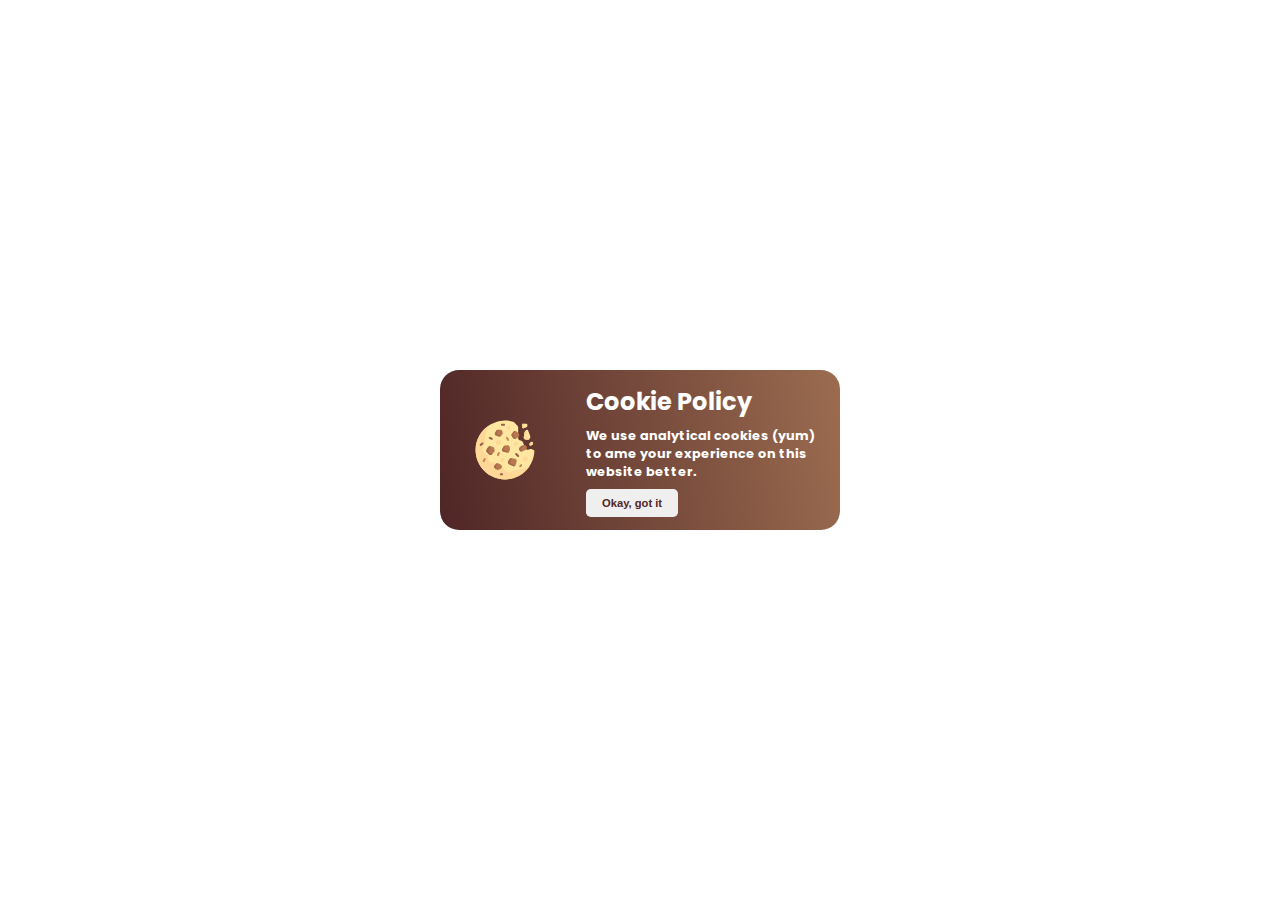
<file: cookie/index.html>
<!DOCTYPE html>
<html lang="en">
  <head>
    <meta charset="UTF-8" />
    <meta http-equiv="X-UA-Compatible" content="IE=edge" />
    <meta name="viewport" content="width=device-width, initial-scale=1.0" />
    <title>Cookie Popup</title>
    <link rel="preconnect" href="https://fonts.googleapis.com" />
    <link rel="preconnect" href="https://fonts.gstatic.com" crossorigin />
    <link
      href="https://fonts.googleapis.com/css2?family=Poppins:wght@300;400&display=swap"
      rel="stylesheet"
    />
    <link rel="stylesheet" href="./style.css" />
  </head>
  <body>
    <div class="cookie-container">
      <svg
        class="cookie"
        width="98"
        height="98"
        viewBox="0 0 98 98"
        fill="none"
        xmlns="http://www.w3.org/2000/svg"
      >
        <g id="cookies-svgrepo-com 1" clip-path="url(#clip0_1_4)">
          <g id="cookie">
            <path
              id="Vector"
              d="M91.8045 47.5377L87.1455 48.4694C85.5951 48.7795 84.0369 47.9731 83.3947 46.5282L78.4042 35.2991C77.9817 34.3484 77.1449 33.6456 76.1358 33.3931L73.5359 32.7433C72.0315 32.3672 70.9763 31.0157 70.9763 29.4649V11.4467C70.9763 10.6047 70.6618 9.79291 70.0947 9.17046L63.8177 2.28251C58.1584 0.490378 52.0579 -0.309126 45.7154 0.108522C21.3389 1.71442 1.5917 21.5441 0.104278 45.9279C-1.6312 74.382 20.9314 98 49.0105 98C75.7926 98 97.5423 76.5099 97.9894 49.8343L93.9787 47.829C93.3065 47.4927 92.5414 47.3903 91.8045 47.5377Z"
              fill="#FFE6A1"
            />
            <g id="Group">
              <path
                id="Vector_2"
                d="M64.2174 82.793C63.92 82.793 63.6269 82.7759 63.3308 82.7706C61.4742 84.8533 58.7788 86.1722 55.7691 86.1722C51.3361 86.1722 47.5777 83.3222 46.2001 79.3586C40.1366 76.9589 34.6673 73.3888 30.0709 68.9198C29.3755 69.1294 28.6534 69.2757 27.8896 69.2757C23.6904 69.2757 20.2862 65.8715 20.2862 61.6722C20.2862 60.2057 20.7211 58.8484 21.4404 57.687C21.3889 57.5949 21.334 57.5055 21.2829 57.4131C16.0087 57.0555 11.8381 52.6752 11.8381 47.3103C11.8381 44.1484 13.2863 41.3261 15.5547 39.4668C15.3397 37.6042 15.2174 35.7135 15.2174 33.793C15.2174 24.1559 18.0108 15.1764 22.8157 7.59825C9.11365 16.2858 0.0105591 31.5751 0.0105591 49C0.0105591 76.062 21.9486 98 49.0106 98C66.4354 98 81.7246 88.8969 90.4123 75.1949C82.8342 79.9998 73.8547 82.793 64.2174 82.793Z"
                fill="#FFD796"
              />
              <path
                id="Vector_3"
                d="M38.0279 40.5517C40.3608 40.5517 42.252 38.6605 42.252 36.3276C42.252 33.9946 40.3608 32.1034 38.0279 32.1034C35.6949 32.1034 33.8037 33.9946 33.8037 36.3276C33.8037 38.6605 35.6949 40.5517 38.0279 40.5517Z"
                fill="#FFD796"
              />
              <path
                id="Vector_4"
                d="M82.8037 68.431C85.1367 68.431 87.0279 66.5398 87.0279 64.2068C87.0279 61.8739 85.1367 59.9827 82.8037 59.9827C80.4708 59.9827 78.5796 61.8739 78.5796 64.2068C78.5796 66.5398 80.4708 68.431 82.8037 68.431Z"
                fill="#FFD796"
              />
              <path
                id="Vector_5"
                d="M44.364 68.431C45.997 68.431 47.3209 67.1072 47.3209 65.4741C47.3209 63.8411 45.997 62.5173 44.364 62.5173C42.731 62.5173 41.4072 63.8411 41.4072 65.4741C41.4072 67.1072 42.731 68.431 44.364 68.431Z"
                fill="#FFD796"
              />
              <path
                id="Vector_6"
                d="M67.1744 41.3964C68.8075 41.3964 70.1313 40.0726 70.1313 38.4395C70.1313 36.8065 68.8075 35.4827 67.1744 35.4827C65.5414 35.4827 64.2176 36.8065 64.2176 38.4395C64.2176 40.0726 65.5414 41.3964 67.1744 41.3964Z"
                fill="#FFD796"
              />
              <path
                id="Vector_7"
                d="M55.3469 15.2068C56.9799 15.2068 58.3037 13.883 58.3037 12.25C58.3037 10.617 56.9799 9.29315 55.3469 9.29315C53.7138 9.29315 52.39 10.617 52.39 12.25C52.39 13.883 53.7138 15.2068 55.3469 15.2068Z"
                fill="#FFD796"
              />
            </g>
            <g id="Group_2">
              <path
                id="Vector_8"
                d="M46.5517 43.5231L44.5984 46.7787C43.4308 48.7246 44.4752 51.2454 46.6765 51.7957L52.4907 53.2492C54.3014 53.7019 56.1362 52.6011 56.5887 50.7904L57.2538 48.1299C57.3884 47.5916 57.3884 47.0289 57.2538 46.4907L56.5506 43.6776C56.1132 41.9275 54.3783 40.8296 52.6095 41.1834L48.7868 41.9478C47.8531 42.1348 47.0417 42.7068 46.5517 43.5231Z"
                fill="#B97850"
              />
              <path
                id="Vector_9"
                d="M56.3045 64.4413L54.2673 67.8365C53.2546 69.5245 53.8931 71.7175 55.6537 72.5977L62.1389 75.8403C64.0725 76.8073 66.4042 75.7347 66.9286 73.6375L67.5967 70.9654L68.3774 67.8419C68.8634 65.8979 67.5607 63.9603 65.5767 63.6769L59.6797 62.8343C58.3341 62.6421 57.0039 63.2755 56.3045 64.4413Z"
                fill="#B97850"
              />
              <path
                id="Vector_10"
                d="M20.7509 44.2834L18.2648 48.4271C17.467 49.7568 17.6766 51.4588 18.7729 52.5554L22.6857 56.4683C24.1099 57.8926 26.4558 57.7626 27.7141 56.1898L31.0685 51.9967C31.7273 51.1732 31.9639 50.0893 31.708 49.066L30.9429 46.0058C30.6262 44.7387 29.6079 43.7679 28.3274 43.5116L24.3113 42.7085C22.911 42.4283 21.4857 43.0587 20.7509 44.2834Z"
                fill="#B97850"
              />
              <path
                id="Vector_11"
                d="M34.5088 16.8474L32.5917 20.0427C31.4794 21.8965 32.3699 24.3036 34.4208 24.9873L38.581 26.3741C39.7953 26.7787 41.134 26.4627 42.0391 25.5577L44.2784 23.3184C45.1177 22.4791 45.4552 21.2608 45.1673 20.1093L44.5816 17.7667C44.2055 16.2621 42.8538 15.2066 41.303 15.2066H37.4063C36.2196 15.2068 35.1196 15.8297 34.5088 16.8474Z"
                fill="#B97850"
              />
              <path
                id="Vector_12"
                d="M75.3214 42.965L73.3655 44.921C72.0459 46.2405 72.0459 48.3802 73.3655 49.7L74.3227 50.6572C75.3513 51.6858 76.9224 51.9408 78.2235 51.2902L83.7584 48.5228C85.175 47.8144 85.9098 46.2173 85.5257 44.6807L85.2749 43.678C84.8376 41.9279 83.1027 40.83 81.3339 41.1838L77.0485 42.0409C76.3941 42.1714 75.7933 42.4932 75.3214 42.965Z"
                fill="#B97850"
              />
              <path
                id="Vector_13"
                d="M62.7562 18.8451L60.512 21.8375C59.6876 22.9366 59.6108 24.4257 60.3177 25.6038L62.3943 29.0646C63.3869 30.7192 65.5611 31.208 67.1664 30.1379L71.3831 27.3267C72.9974 26.2506 73.376 24.0393 72.2121 22.4874L69.9198 19.431C69.5073 18.8811 68.9371 18.4699 68.285 18.2527L66.5282 17.667C65.1482 17.2067 63.6288 17.6813 62.7562 18.8451Z"
                fill="#B97850"
              />
              <path
                id="Vector_14"
                d="M33.8385 72.2339L31.632 74.992C30.2154 76.7627 30.9104 79.3984 33.0158 80.2408L35.9798 81.4263C36.7856 81.7487 37.6842 81.7487 38.4899 81.4263L41.8161 80.0957C43.809 79.2987 44.5636 76.8695 43.373 75.0835L42.8017 74.2266C42.4753 73.7372 42.0272 73.3417 41.5013 73.0785L37.989 71.3224C36.5632 70.6098 34.8338 70.9897 33.8385 72.2339Z"
                fill="#B97850"
              />
            </g>
            <g id="Group_3">
              <path
                id="Vector_15"
                d="M26.8788 56.0669L22.9661 52.1542C21.8697 51.0578 21.6599 49.3556 22.4579 48.0261L24.9441 43.8824C25.1561 43.529 25.4364 43.2421 25.7462 42.9956L24.3115 42.7089C22.9111 42.4288 21.4857 43.0593 20.7509 44.2837L18.2648 48.4275C17.467 49.7572 17.6766 51.4592 18.7729 52.5558L22.6857 56.4685C24.0058 57.7886 26.107 57.7568 27.4105 56.4951C27.2237 56.3712 27.0438 56.2321 26.8788 56.0669Z"
                fill="#A5694B"
              />
              <path
                id="Vector_16"
                d="M41.9655 25.1711L37.8052 23.7845C35.7545 23.1008 34.8637 20.6937 35.9762 18.8399L37.8933 15.6446C37.9907 15.4819 38.1195 15.3481 38.2403 15.2068H37.4062C36.2193 15.2068 35.1192 15.8297 34.5085 16.8476L32.5913 20.0427C31.4789 21.8965 32.3693 24.3036 34.4204 24.9873L38.5806 26.3741C39.7949 26.7787 41.1336 26.4627 42.0388 25.5577L42.3536 25.2428C42.2242 25.2161 42.0929 25.2136 41.9655 25.1711Z"
                fill="#A5694B"
              />
              <path
                id="Vector_17"
                d="M55.6969 52.2776L49.8828 50.8241C47.6812 50.2736 46.6369 47.753 47.8047 45.8072L49.758 42.5515C49.9905 42.1639 50.2995 41.8368 50.6557 41.5744L48.7868 41.9482C47.8533 42.1348 47.0415 42.707 46.5517 43.5235L44.5984 46.7791C43.4308 48.725 44.4752 51.2458 46.6765 51.7961L52.4907 53.2496C53.7155 53.5559 54.9405 53.1401 55.7519 52.2859C55.7335 52.2813 55.7153 52.2822 55.6969 52.2776Z"
                fill="#A5694B"
              />
              <path
                id="Vector_18"
                d="M65.5507 28.7724L63.4741 25.3116C62.7673 24.1335 62.844 22.6447 63.6684 21.5453L65.9126 18.553C66.1584 18.2251 66.4635 17.9683 66.7943 17.7552L66.528 17.6666C65.148 17.2067 63.6286 17.6813 62.7558 18.8449L60.5117 21.8372C59.6873 22.9364 59.6106 24.4254 60.3175 25.6035L62.394 29.0643C63.3834 30.7132 65.5457 31.2023 67.1493 30.1463C66.5068 29.8789 65.9379 29.4176 65.5507 28.7724Z"
                fill="#A5694B"
              />
              <path
                id="Vector_19"
                d="M77.0347 50.4321C75.715 49.1123 75.715 46.9728 77.0347 45.6531L78.9907 43.6971C79.4623 43.2255 80.0632 42.9037 80.7176 42.773L84.3246 42.0516C83.5529 41.3181 82.4509 40.96 81.3337 41.1835L77.0483 42.0407C76.3941 42.1716 75.7933 42.4931 75.3214 42.9648L73.3655 44.9207C72.0459 46.2405 72.0459 48.38 73.3655 49.6998L74.3227 50.657C75.2876 51.6219 76.7231 51.8747 77.9718 51.3696L77.0347 50.4321Z"
                fill="#A5694B"
              />
              <path
                id="Vector_20"
                d="M59.8399 72.3143C58.0794 71.434 57.4406 69.241 58.4536 67.553L60.4907 64.158C60.7579 63.713 61.1355 63.3756 61.552 63.1021L59.6801 62.8347C58.3341 62.6423 57.004 63.2755 56.3046 64.4413L54.2675 67.8365C53.2548 69.5245 53.8933 71.7175 55.6539 72.5977L62.1391 75.8403C63.4317 76.4867 64.8904 76.2077 65.8797 75.3345L59.8399 72.3143Z"
                fill="#A5694B"
              />
              <path
                id="Vector_21"
                d="M39.359 80.8615L36.3951 79.6759C34.2898 78.8339 33.5948 76.1979 35.0113 74.4272L37.2178 71.669C37.3579 71.4939 37.5152 71.3408 37.6814 71.2006C36.3212 70.6798 34.764 71.0768 33.8385 72.2339L31.632 74.992C30.2154 76.7627 30.9104 79.3984 33.0158 80.2408L35.9798 81.4263C36.7856 81.7487 37.6842 81.7487 38.4899 81.4263L39.6722 80.9534C39.5675 80.9229 39.4609 80.9023 39.359 80.8615Z"
                fill="#A5694B"
              />
            </g>
            <path
              id="Vector_22"
              d="M13.5258 69.2741C13.2725 69.2741 13.0141 69.2165 12.7718 69.0959C11.9369 68.6785 11.5985 67.6638 12.0162 66.8289L13.7059 63.4496C14.1235 62.6147 15.1357 62.2798 15.9729 62.694C16.8078 63.1116 17.1462 64.1261 16.7286 64.961L15.0388 68.3402C14.7427 68.9325 14.1463 69.2741 13.5258 69.2741Z"
              fill="#C98850"
            />
            <path
              id="Vector_23"
              d="M43.9415 91.2413H42.2517C41.3186 91.2413 40.562 90.4856 40.562 89.5515C40.562 88.6176 41.3186 87.8618 42.2517 87.8618H43.9415C44.8746 87.8618 45.6312 88.6175 45.6312 89.5515C45.6312 90.4856 44.8746 91.2413 43.9415 91.2413Z"
              fill="#925F4A"
            />
            <path
              id="Vector_24"
              d="M37.1812 59.1378C36.928 59.1378 36.6696 59.0802 36.4273 58.9596C35.5924 58.542 35.254 57.5273 35.6716 56.6926L37.3613 53.3133C37.778 52.4801 38.7904 52.1435 39.6284 52.5577C40.4633 52.9753 40.8017 53.9898 40.384 54.8247L38.6943 58.204C38.3982 58.7964 37.8016 59.1378 37.1812 59.1378Z"
              fill="#C98850"
            />
            <g id="Group_4">
              <path
                id="Vector_25"
                d="M27.0434 32.1034C26.7902 32.1034 26.5318 32.0458 26.2895 31.9252L22.9102 30.2355C22.0753 29.8178 21.7369 28.8034 22.1545 27.9685C22.5712 27.1353 23.5843 26.7969 24.4215 27.2128L27.8008 28.9023C28.6357 29.32 28.9741 30.3344 28.5565 31.1694C28.2604 31.7618 27.6638 32.1034 27.0434 32.1034Z"
                fill="#925F4A"
              />
              <path
                id="Vector_26"
                d="M47.321 8.4481H43.9417C43.0086 8.4481 42.252 7.69243 42.252 6.75837C42.252 5.82431 43.0086 5.06863 43.9417 5.06863H47.321C48.2541 5.06863 49.0107 5.82431 49.0107 6.75837C49.0107 7.69243 48.2541 8.4481 47.321 8.4481Z"
                fill="#925F4A"
              />
            </g>
            <path
              id="Vector_27"
              d="M54.0813 33.793C53.4607 33.793 52.8643 33.4515 52.5682 32.8591L50.8785 29.4798C50.4608 28.6449 50.7992 27.6301 51.6341 27.2128C52.4708 26.7969 53.4846 27.1353 53.9011 27.9685L55.5909 31.3478C56.0085 32.1827 55.6701 33.1975 54.8352 33.6148C54.5925 33.7354 54.3345 33.793 54.0813 33.793Z"
              fill="#C98850"
            />
            <g id="Group_5">
              <path
                id="Vector_28"
                d="M7.711 42.0667C7.4838 41.9547 7.27766 41.7888 7.11324 41.5734C6.54859 40.83 6.69387 39.7702 7.43748 39.2057L10.4468 36.9211C11.1896 36.3563 12.2487 36.5029 12.8145 37.2454C13.3791 37.9888 13.2338 39.0486 12.4902 39.613L9.48112 41.8975C8.95342 42.2979 8.26742 42.3408 7.711 42.0667Z"
                fill="#925F4A"
              />
              <path
                id="Vector_29"
                d="M70.9761 60.8276C70.5437 60.8276 70.1113 60.6626 69.7815 60.3326L66.4023 56.9533C65.7423 56.2933 65.7423 55.2239 66.4023 54.564C67.0622 53.904 68.1316 53.904 68.7916 54.564L72.1709 57.9433C72.8308 58.6032 72.8308 59.6726 72.1709 60.3326C71.8407 60.6626 71.4083 60.8276 70.9761 60.8276Z"
                fill="#925F4A"
              />
            </g>
            <path
              id="Vector_30"
              d="M74.3554 77.7242C73.9231 77.7242 73.4907 77.5592 73.1609 77.2292C72.5009 76.5692 72.5009 75.4998 73.1609 74.8399L74.8506 73.1501C75.5106 72.4902 76.58 72.4902 77.2399 73.1501C77.8999 73.8101 77.8999 74.8795 77.2399 75.5395L75.5502 77.2292C75.22 77.5592 74.7878 77.7242 74.3554 77.7242Z"
              fill="#C98850"
            />
          </g>
          <g id="crumbs">
            <g id="Group_6">
              <path
                id="Vector_31"
                d="M77.7346 6.75855V11.0215C77.7346 12.2171 78.9418 13.0344 80.0518 12.5903L85.1208 10.5627C85.7622 10.3061 86.1829 9.68477 86.1829 8.99398V6.75855C86.1829 5.82545 85.4263 5.06882 84.4932 5.06882H79.4242C78.4912 5.06882 77.7346 5.82545 77.7346 6.75855Z"
                fill="#FFE6A1"
              />
              <path
                id="Vector_32"
                d="M81.347 20.0793L80.2688 27.6272C80.0152 29.4027 81.1929 31.0671 82.9514 31.4187L86.0458 32.0376C87.3887 32.3063 88.7607 31.7378 89.5204 30.5984L90.6842 28.8528C91.2869 27.9484 91.4182 26.8093 91.0366 25.7918L87.5114 16.3916C87.0729 15.2225 85.5732 14.8977 84.6903 15.7807L82.3031 18.1677C81.7859 18.6847 81.4506 19.3556 81.347 20.0793Z"
                fill="#FFE6A1"
              />
            </g>
            <g id="Group_7">
              <path
                id="Vector_33"
                d="M89.818 29.0361L86.7235 28.4173C84.9649 28.0655 83.7874 26.401 84.041 24.6258L85.1192 17.078C85.2154 16.4049 85.5294 15.7901 85.986 15.2897C85.5274 15.2666 85.0566 15.4141 84.6904 15.7801L82.303 18.1673C81.786 18.6843 81.4505 19.3552 81.3473 20.0789L80.2691 27.6266C80.0155 29.4023 81.1932 31.0666 82.9517 31.4182L86.0461 32.037C87.3889 32.3054 88.7611 31.7373 89.5208 30.5978L90.5388 29.0708C90.2992 29.0756 90.0594 29.0846 89.818 29.0361Z"
                fill="#FFD796"
              />
              <path
                id="Vector_34"
                d="M83.4311 9.21085C82.3212 9.65472 81.114 8.83741 81.114 7.64208V5.06882H79.4242C78.4911 5.06882 77.7345 5.82545 77.7345 6.75855V11.0215C77.7345 12.2171 78.9417 13.0344 80.0517 12.5903L85.1207 10.5627C85.7621 10.3061 86.1828 9.68496 86.1828 8.99398V8.11026L83.4311 9.21085Z"
                fill="#FFD796"
              />
              <path
                id="Vector_35"
                d="M90.4047 36.8501L89.4059 38.8476C89.1682 39.3233 89.1682 39.8831 89.4059 40.3588L89.8616 41.2706C90.3162 42.1796 91.4645 42.4847 92.3101 41.921L95.034 40.1052C95.5041 39.7916 95.7864 39.2641 95.7864 38.6993V36.8788C95.7864 35.7256 94.6566 34.9112 93.5625 35.276L91.3814 36.0029C90.9565 36.1444 90.6051 36.4491 90.4047 36.8501Z"
                fill="#FFD796"
              />
            </g>
          </g>
        </g>
        <defs>
          <!-- <clipPath id="clip0_1_4">
            <rect width="98" height="98" fill="white" />
          </clipPath> -->
        </defs>
      </svg>
      <div class="text">
        <h2 class="cookkie-title">Cookie Policy</h2>
        <p class="cookie-subtitle">We use analytical cookies (yum) to  ame your experience on this website better.</p>
        <button>Okay, got it</button>
      </div>
    </div>
    <script
      src="https://cdnjs.cloudflare.com/ajax/libs/gsap/3.8.0/gsap.min.js"
      integrity="sha512-eP6ippJojIKXKO8EPLtsUMS+/sAGHGo1UN/38swqZa1ypfcD4I0V/ac5G3VzaHfDaklFmQLEs51lhkkVaqg60Q=="
      crossorigin="anonymous"
      referrerpolicy="no-referrer"
    ></script>
    <script src="app.js"></script>
  </body>
</html>
</file>
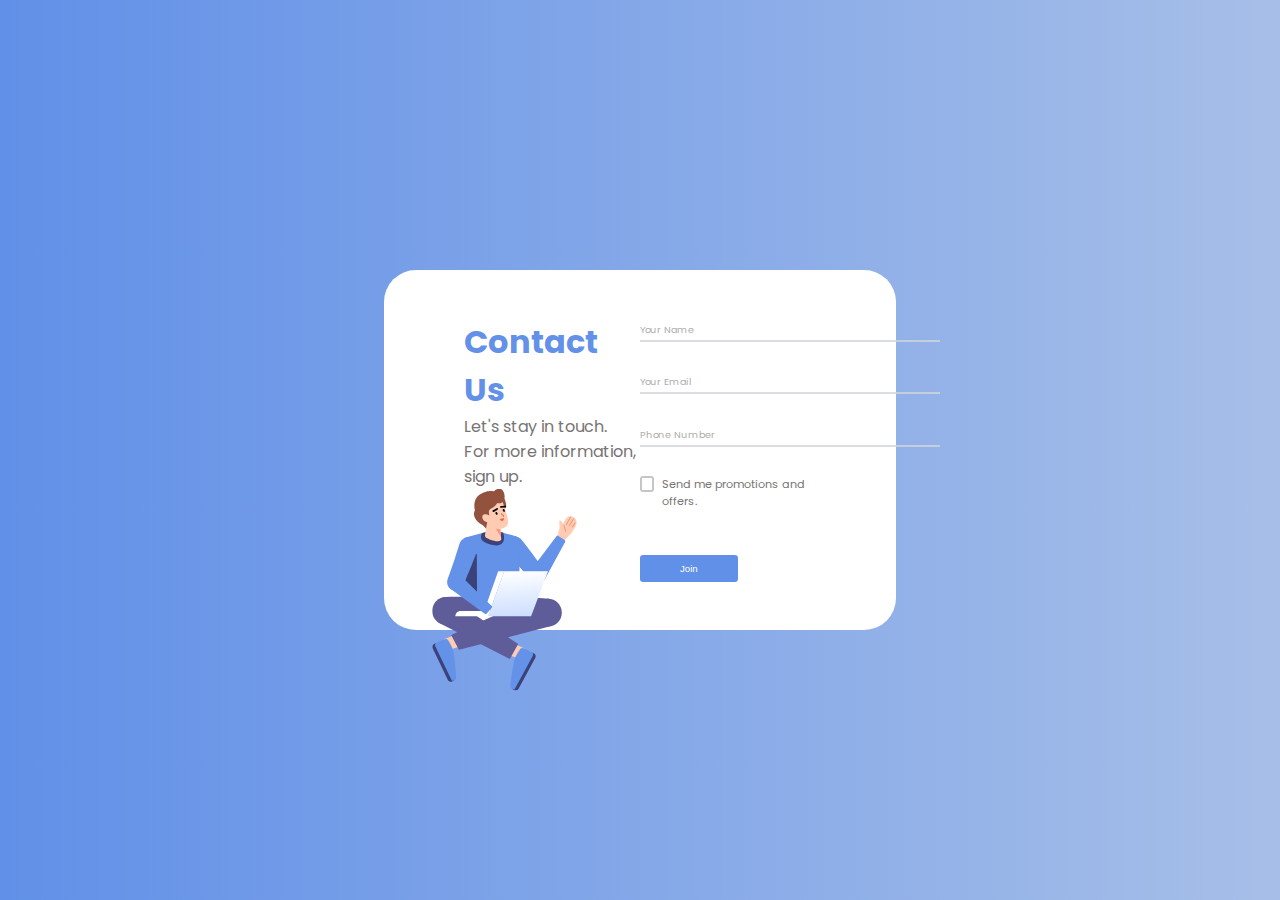
<file: form/index.html>
<!DOCTYPE html>
<html lang="en">
  <head>
    <meta charset="UTF-8" />
    <meta http-equiv="X-UA-Compatible" content="IE=edge" />
    <meta name="viewport" content="width=device-width, initial-scale=1.0" />
    <link rel="preconnect" href="https://fonts.googleapis.com" />
    <link rel="preconnect" href="https://fonts.gstatic.com" crossorigin />
    <link
      href="https://fonts.googleapis.com/css2?family=Poppins:wght@400;500&display=swap"
      rel="stylesheet"
    />
    <link rel="stylesheet" href="./style.css" />
    <title>Forms</title>
  </head>
  <body>
    <form>
      <!-- Left Side of the form-->
      <div class="contact-left">
          <h1 class="title">Contact Us</h1>
          <p class="description">Let's stay in touch.</br> For more information, </br> sign up. </p>
      </div>
      <!--Right side of the form-->
      <div class="contact-right">
          <label class="input-container">
              <p class="placeholder">Your Name</p>
              <input type="text" name="name" autocomplete="off" class="input-name input">
              <svg class="line-svg" width="300" height="2" viewBox="0 0 300 2" fill="none" xmlns="http://www.w3.org/2000/svg">
                <path class="elastic-line" d="M0 0.999512C0 0.999512 60.5 0.999512 150 0.999512C239.5 0.999512 300 0.999512 300 0.999512" stroke="#D1D4DA" stroke-width="2"/>
            </svg>
          </label>
          <label class="input-container">
            <p class="placeholder">Your Email</p>
            <input type="email" name="email" autocomplete="off" class="input-email input">
            <svg class="line-svg" width="300" height="2" viewBox="0 0 300 2" fill="none" xmlns="http://www.w3.org/2000/svg">
              <path class="elastic-line" d="M0 0.999512C0 0.999512 60.5 0.999512 150 0.999512C239.5 0.999512 300 0.999512 300 0.999512" stroke="#D1D4DA" stroke-width="2"/>
          </svg>
        </label>
        <label class="input-container">
            <p class="placeholder">Phone Number</p>
            <input type="tel" name="tel" autocomplete="off" class="input-number input">
            <svg class="line-svg" width="300" height="2" viewBox="0 0 300 2" fill="none" xmlns="http://www.w3.org/2000/svg">
              <path class="elastic-line" d="M0 0.999512C0 0.999512 60.5 0.999512 150 0.999512C239.5 0.999512 300 0.999512 300 0.999512" stroke="#D1D4DA" stroke-width="2"/>
          </svg>
        </label>
        <div class="promo-container">
            <div class="checkbox-container">
                <span class="checkmark"></span>
                <div class="checkbox-fill"></div>
                <input type="checkbox" type="checkbox" class="checkbox">
                <svg
                width="19"
                height="16"
                viewBox="0 0 19 16"
                fill="none"
                xmlns="http://www.w3.org/2000/svg"
                class="tick-mark"
              >
                <path class="elastic-line" d="M2 8.5L6.5 13L17.5 2" stroke="white" stroke-width="4" />
              </svg>
            </div>
            <label class="checkbox-label">Send me promotions and offers.</label>
        </div>
        <button>Join</button>
      </div>
      <svg
  id="character"
  width="241"
  height="336"
  viewBox="0 0 241 336"
  fill="none"
  xmlns="http://www.w3.org/2000/svg"
>
<g>
<path
      id="Vector"
      d="M6.93007 256.814L36.743 319.182L33.0458 320.95C31.7976 321.546 30.3642 321.623 29.0604 321.162C27.7565 320.702 26.6886 319.742 26.0927 318.495L0.776193 265.535C0.180297 264.288 0.103706 262.854 0.563854 261.55C1.0247 260.246 1.98468 259.179 3.23217 258.582L6.93007 256.814Z"
      fill="#3A4279"
    />
<path
      id="Vector_2"
      d="M39.3886 242.73L18.8135 251.236L30.3562 267.559L48.5964 261.993L39.3886 242.73Z"
      fill="#FFCCB3"
    />
<path
      id="Vector_3"
      d="M26.2462 251.887C26.2462 251.887 34.279 264.295 35.4909 271.227C36.7022 278.16 40.8526 313.227 39.736 316.388C38.9333 318.66 36.0179 319.635 34.1683 319.842C33.7624 319.885 33.3531 319.801 32.9974 319.601C32.6416 319.401 32.3562 319.095 32.1822 318.726L5.11971 262.113C4.66722 261.168 4.60389 260.084 4.94222 259.093C5.28124 258.102 5.99478 257.284 6.93109 256.814C10.6749 254.933 16.4021 252.114 18.8135 251.236C22.5406 249.88 25.0008 249.888 26.2462 251.887Z"
      fill="#6392E8"
    />
<path
      id="Vector_4"
      d="M171.896 281.568L143.936 333.181C143.278 334.397 142.163 335.301 140.838 335.695C139.512 336.089 138.084 335.94 136.869 335.282L133.265 333.33L166.191 272.548L169.795 274.501C171.011 275.159 171.916 276.274 172.31 277.599C172.704 278.924 172.556 280.352 171.896 281.568Z"
      fill="#3A4279"
    />
<path
      id="Vector_5"
      d="M134.488 256.843L154.607 266.377L142.254 282.096L124.318 275.616L134.488 256.843Z"
      fill="#FFCCB3"
    />
<path
      id="Vector_6"
      d="M147.15 266.652C147.15 266.652 138.5 278.637 136.94 285.499C135.38 292.362 129.463 327.174 130.418 330.388C131.105 332.698 133.967 333.819 135.804 334.118C136.207 334.182 136.62 334.119 136.986 333.937C137.351 333.756 137.651 333.465 137.844 333.105L167.733 277.931C168.232 277.011 168.351 275.931 168.063 274.925C167.774 273.917 167.103 273.064 166.192 272.547C162.548 270.48 156.97 267.375 154.606 266.377C150.952 264.834 148.495 264.717 147.15 266.652Z"
      fill="#6392E8"
    />
<path
      id="Vector_7"
      d="M195.099 183.321C195.099 183.321 202.801 221.569 196.824 229.063L44.5191 268.062L31.5312 243.734L120.47 203.376L138.282 178.962L195.099 183.321Z"
      fill="#5E5D9A"
    />
<path
      id="Vector_8"
      d="M83.8226 181.09C83.8226 181.09 40.7559 178.754 19.4095 180.63C5.66418 181.838 0.709057 217.012 11.6781 223.411L129.4 283.687L143.272 258.619L67.3311 207.215L121.661 199.573L83.8226 181.09Z"
      fill="#5E5D9A"
    />
<path
      id="Vector_9"
      d="M23.0297 226.405C35.7482 226.405 46.0587 216.095 46.0587 203.376C46.0587 190.657 35.7482 180.347 23.0297 180.347C10.3105 180.347 0 190.657 0 203.376C0 216.095 10.3105 226.405 23.0297 226.405Z"
      fill="#5E5D9A"
    />
<path
      id="Vector_10"
      d="M192.998 229.379C205.717 229.379 216.028 219.069 216.028 206.349C216.028 193.631 205.717 183.32 192.998 183.32C180.279 183.32 169.969 193.631 169.969 206.349C169.969 219.069 180.279 229.379 192.998 229.379Z"
      fill="#5E5D9A"
    />
<path
      id="Vector_11"
      d="M141.342 109.706C149.635 106.928 154.106 97.9532 151.329 89.6601C148.551 81.367 139.576 76.8957 131.283 79.6733C122.99 82.4509 118.518 91.4262 121.296 99.7193C124.074 108.012 133.049 112.484 141.342 109.706Z"
      fill="#6392E8"
    />
<path
      id="Vector_12"
      d="M139.933 122.545C139.517 120.042 138.686 115.035 137.792 110.472L133.037 88.3867C133.037 88.3867 145.806 107.259 151.689 120.404C156.046 130.255 161.1 140.295 161.936 148.789L151.903 136.822L141.172 124.033L139.933 122.545Z"
      fill="#3A4279"
    />
<path
      id="Vector_13"
      d="M223.729 59.417L230.689 46.5684L223.729 59.417Z"
      fill="#E56441"
    />
<path
      id="Vector_14"
      d="M228.289 61.4987L235.874 49.5327L228.289 61.4987Z"
      fill="#E56441"
    />
<path
      id="Vector_15"
      d="M233.708 63.7991L238.043 56.5522L233.708 63.7991Z"
      fill="#E56441"
    />
<path
      id="Vector_16"
      d="M222.009 70.7293C221.972 66.2809 219.303 60.897 219.303 60.897L222.009 70.7293Z"
      fill="#E56441"
    />
<g id="hand">
<path
        id="Vector_17"
        d="M129.913 97.6787C127.487 85.7009 133.193 86.01 135.092 84.1054C135.092 84.1054 142.215 78.2313 147.643 83.7071C153.388 89.499 186.322 134.491 186.322 134.491L165.715 153.443L161.842 148.821L151.808 136.855L141.077 124.065L139.744 122.609L125.267 106.211C125.267 106.211 131.285 103.984 129.913 97.6787Z"
        fill="#6392E8"
      />
<path
        id="Vector_18"
        d="M206.904 83.8368C211.801 74.906 209.448 73.3898 211.531 68.308C213.583 63.3494 209.939 51.0583 213.428 52.734C216.916 54.4103 217.995 58.8642 217.995 58.8642C220.381 54.6442 222.578 46.8794 228.288 45.9904C234 45.1015 234.506 46.8989 237.743 49.5554C246.355 56.7207 235.373 67.4893 233.54 71.5903C232.361 74.1604 223.696 81.9969 222.736 83.7101L218.375 90.0359L206.904 83.8368Z"
        fill="#FFCCB3"
      />
<path
        id="Vector_19"
        d="M223.729 59.417L230.689 46.5684"
        stroke="#E56441"
        stroke-width="0.94666"
        stroke-linecap="round"
      />
<path
        id="Vector_20"
        d="M228.289 61.4987L235.874 49.5327"
        stroke="#E56441"
        stroke-width="0.94666"
        stroke-linecap="round"
      />
<path
        id="Vector_21"
        d="M233.708 63.7991L238.043 56.5522"
        stroke="#E56441"
        stroke-width="0.94666"
        stroke-linecap="round"
      />
<path
        id="Vector_22"
        d="M222.009 70.7293C221.972 66.2809 219.303 60.897 219.303 60.897"
        stroke="#E56441"
        stroke-width="0.94666"
        stroke-linecap="round"
      />
<path
        id="Vector_23"
        d="M165.542 134.132L207.445 78.3291C207.711 78.0012 208.091 77.784 208.508 77.7193C208.926 77.6539 209.354 77.7458 209.707 77.9776L220.68 85.2334C221.201 85.5871 221.572 86.1217 221.722 86.7329C221.872 87.3448 221.788 87.9908 221.488 88.5443L187.791 150.688L165.542 134.132Z"
        fill="#6392E8"
      />
</g>
<path
      id="Vector_24"
      d="M175.722 157.701C183.472 157.701 189.754 151.419 189.754 143.669C189.754 135.92 183.472 129.637 175.722 129.637C167.972 129.637 161.689 135.92 161.689 143.669C161.689 151.419 167.972 157.701 175.722 157.701Z"
      fill="#6392E8"
    />
<path
      id="Vector_25"
      d="M113.496 71.77C113.496 71.77 137.01 77.9928 141.047 79.6079C145.084 81.2222 145.352 87.681 145.622 92.256C145.89 96.8304 144.987 199.573 144.987 199.573L92.9462 197.572L54.0278 174.79C54.0278 174.79 55.7194 93.2682 56.2583 89.5007C56.7964 85.7332 52.5673 82.4885 57.1514 80.5922L86.619 72.808L113.496 71.77Z"
      fill="#6392E8"
    />
<path
      id="Vector_26"
      d="M74.3373 108.371L74.7563 184.281L52.3838 159.345L63.2081 106.009L74.3373 108.371Z"
      fill="#3A4279"
    />
<path
      id="Vector_27"
      d="M82.7832 73.9679C82.7832 73.9679 79.4543 80.6634 82.7832 85.2816C86.1122 89.8998 99.4391 94.3857 108.544 94.2541C117.648 94.1219 122.472 85.4417 118.345 73.2885L103.266 69.0518L86.6211 72.8081L82.7832 73.9679Z"
      fill="#3A4279"
    />
<path
      id="Vector_28"
      d="M120.472 16.2686C120.472 16.2686 127.029 30.4162 120.036 33.3386C113.043 36.261 113.858 16.9549 120.472 16.2686Z"
      fill="#93523E"
    />
<path
      id="Vector_29"
      d="M113.076 61.5408L114.973 82.929C114.973 82.929 116.792 85.7964 109.71 87.3021C105.154 88.2711 92.8863 83.4378 90.5069 81.9878C89.4947 81.4504 88.7018 80.5767 88.2646 79.5179C87.8274 78.4591 87.7724 77.2805 88.1108 76.1862C88.834 73.568 91.8309 51.7642 91.8309 51.7642L113.076 61.5408Z"
      fill="#FFCCB3"
    />
<path
      id="Vector_30"
      d="M113.442 65.6639L102.143 60.0815L114.74 80.2919L113.442 65.6639Z"
      fill="#FF967C"
    />
<path
      id="Vector_31"
      d="M116.708 20.3631C116.708 20.3631 123.339 36.9939 125.744 48.6612C128.171 60.4316 124.299 63.3714 119.189 65.1027C115.16 66.4678 108.725 67.5566 104.347 66.1866C96.3651 63.6874 88.5558 56.4747 86.6881 54.9933C83.7963 52.6995 80.9407 42.295 85.1795 36.4085C89.4183 30.5226 106.118 12.0248 116.708 20.3631Z"
      fill="#FFCCB3"
    />
<path
      id="eye"
      d="M108.17 43.3188C109.052 42.9721 109.337 41.5993 108.807 40.2537C108.278 38.9074 107.134 38.0978 106.252 38.4444C105.37 38.7911 105.084 40.1639 105.613 41.5102C106.143 42.8559 107.288 43.6662 108.17 43.3188Z"
      fill="#080B09"
    />
<path
      id="eye"
      d="M120.291 38.4621C121.173 38.1154 121.458 36.7427 120.928 35.3963C120.399 34.0507 119.255 33.2404 118.373 33.5877C117.491 33.9344 117.205 35.3072 117.735 36.6529C118.264 37.9992 119.409 38.8088 120.291 38.4621Z"
      fill="#080B09"
    />
<path
      id="Vector_32"
      d="M115.845 40.7588C115.845 40.7588 114.768 44.0181 117.032 43.7007C119.184 43.3227 120.643 44.3857 118.764 46.5695"
      fill="#E56441"
    />
<path
      id="Vector_33"
      d="M115.845 40.7588C115.845 40.7588 114.768 44.0181 117.032 43.7007C119.184 43.3227 120.643 44.3857 118.764 46.5695"
      stroke="#E56441"
      stroke-width="0.94666"
      stroke-linecap="round"
    />
<path
      id="Vector_34"
      d="M118.869 49.4505L118.88 49.4478L118.891 49.4443C118.922 49.4352 118.956 49.4338 118.987 49.4415C119.019 49.4492 119.048 49.4652 119.072 49.4881C119.096 49.5104 119.113 49.5397 119.122 49.571C119.131 49.6023 119.131 49.6357 119.123 49.6677L119.116 49.6949L119.113 49.7227C118.975 51.1491 118.62 51.9963 118.189 52.4732C117.772 52.9333 117.25 53.0865 116.658 53.0412C116.05 52.9953 115.383 52.7391 114.736 52.3876C114.097 52.0402 113.503 51.6134 113.044 51.2473C113.013 51.218 112.99 51.1811 112.977 51.1408C112.963 51.0976 112.962 51.0517 112.973 51.0085C112.984 50.9646 113.007 50.925 113.038 50.8929C113.07 50.8616 113.11 50.8393 113.154 50.8289L113.157 50.8275C114.907 50.3848 117.547 49.7624 118.869 49.4505Z"
      fill="#E56441"
      stroke="#E56441"
    />
<path
      id="eyebrow"
      d="M100.491 37.62L100.657 37.8525C100.869 38.2124 101.215 38.4742 101.62 38.58C102.023 38.6858 102.453 38.628 102.815 38.4178L108.931 34.6496C109.235 34.479 109.464 34.2013 109.572 33.8706C109.68 33.5399 109.661 33.18 109.517 32.8633C109.437 32.6656 109.318 32.486 109.164 32.3377C109.011 32.1894 108.827 32.0753 108.626 32.0029C108.426 31.9312 108.211 31.9019 107.999 31.9186C107.786 31.9353 107.579 31.9966 107.392 32.0989L101.109 35.6353C100.936 35.7223 100.782 35.8435 100.656 35.9917C100.531 36.1393 100.436 36.3113 100.378 36.4965C100.321 36.6816 100.301 36.8765 100.321 37.0701C100.339 37.2629 100.398 37.4502 100.491 37.62Z"
      fill="#080B09"
    />
<path
      id="eyebrow"
      d="M121.622 27.9549L114.443 28.6205C114.231 28.6427 114.026 28.7096 113.841 28.8175C113.657 28.9247 113.497 29.0702 113.373 29.2435C113.25 29.4168 113.164 29.6152 113.122 29.8241C113.08 30.0336 113.083 30.2494 113.131 30.4576C113.192 30.8001 113.38 31.1071 113.657 31.3173C113.935 31.5275 114.281 31.6264 114.628 31.5937L121.802 31.2136C122.219 31.1808 122.606 30.9838 122.878 30.6671C123.15 30.3503 123.286 29.9382 123.255 29.5212L123.26 29.2358C123.24 29.043 123.181 28.8557 123.087 28.6859C122.993 28.516 122.865 28.3671 122.713 28.248C122.56 28.1283 122.384 28.0406 122.197 27.9905C122.01 27.9403 121.814 27.9278 121.622 27.9549Z"
      fill="#080B09"
    />
<path
      id="Vector_35"
      d="M108.475 23.6813C108.475 23.6813 104.892 30.4993 98.3918 32.5216C91.8912 34.5432 95.4437 44.8029 95.4437 44.8029C95.4437 44.8029 90.9863 40.3692 85.862 42.8648C80.7384 45.3612 84.6277 55.1566 91.7068 55.2819L89.7813 66.3046C89.7813 66.3046 86.1961 61.8395 82.4258 59.4504C78.6548 57.0619 65.1093 47.7879 71.0934 35.5749C71.0934 35.5749 66.4118 18.4248 79.2514 9.53365C92.091 0.641849 103.204 3.99724 103.204 3.99724C103.204 3.99724 106.265 -0.858349 113.36 0.133651C120.455 1.12565 122.091 13.9193 119.742 18.5466C117.392 23.1738 113.563 25.1404 108.475 23.6813Z"
      fill="#93523E"
    />
<path
      id="Vector_36"
      d="M54.9838 92.0382C64.0127 83.8028 66.6789 88.8561 69.2888 89.507C69.2888 89.507 77.9877 92.6 76.0789 100.07C74.0615 107.975 52.3823 159.345 52.3823 159.345L25.5356 151.404L27.5113 145.706L32.6223 130.95L38.0815 115.172L38.6454 113.28L45.2754 92.435C45.2754 92.435 50.2786 96.4545 54.9838 92.0382Z"
      fill="#6392E8"
    />
<path
      id="Vector_37"
      d="M72.8654 106.29C78.5535 99.6456 77.778 89.6484 71.1341 83.9609C64.4901 78.2727 54.4928 79.0482 48.8054 85.6922C43.1172 92.3362 43.892 102.333 50.5367 108.021C57.1806 113.709 67.1772 112.934 72.8654 106.29Z"
      fill="#6392E8"
    />
<path
      id="Vector_38"
      d="M38.9384 169.606C46.6885 169.606 52.9712 163.324 52.9712 155.574C52.9712 147.824 46.6885 141.542 38.9384 141.542C31.1889 141.542 24.9062 147.824 24.9062 155.574C24.9062 163.324 31.1889 169.606 38.9384 169.606Z"
      fill="#6392E8"
    />
<path
      id="Vector_39"
      d="M120.028 137.319L92.9779 212.26H38.5898C38.5898 209.972 39.499 207.777 41.1168 206.159C42.7354 204.541 44.9296 203.632 47.2178 203.632H86.5657L109.923 137.319H120.028Z"
      fill="white"
    />
<path
      id="Vector_40"
      d="M120.026 137.319H192.999L164.777 212.26H92.9766L120.026 137.319Z"
      fill="url(#paint0_linear_277_145)"
    />
<path
      id="Vector_41"
      d="M49.7255 146.728L99.5678 195.569C99.8581 195.876 100.024 196.28 100.034 196.703C100.043 197.126 99.8964 197.537 99.6207 197.858L90.992 207.787C90.5737 208.257 89.9952 208.556 89.3686 208.624C88.7428 208.692 88.1135 208.525 87.6039 208.155L30.4014 166.62L49.7255 146.728Z"
      fill="#6392E8"
    />
</g>
<defs>
<linearGradient
      id="paint0_linear_277_145"
      x1="140.498"
      y1="137.141"
      x2="153.471"
      y2="296.846"
      gradientUnits="userSpaceOnUse"
    >
<stop stop-color="white" />
<stop offset="1" stop-color="#94B9FF" />
</linearGradient>
</defs>
</svg>

    <div class="submitted">
        <p>Thanks for submitting. </br> You'll hear from us soon 👏</p>
    </div>
    </form>

    <script
      src="https://cdnjs.cloudflare.com/ajax/libs/gsap/3.8.0/gsap.min.js"
      integrity="sha512-eP6ippJojIKXKO8EPLtsUMS+/sAGHGo1UN/38swqZa1ypfcD4I0V/ac5G3VzaHfDaklFmQLEs51lhkkVaqg60Q=="
      crossorigin="anonymous"
      referrerpolicy="no-referrer"
    ></script>
    <script src="./app.js"></script>
  </body>
</html>
</file>
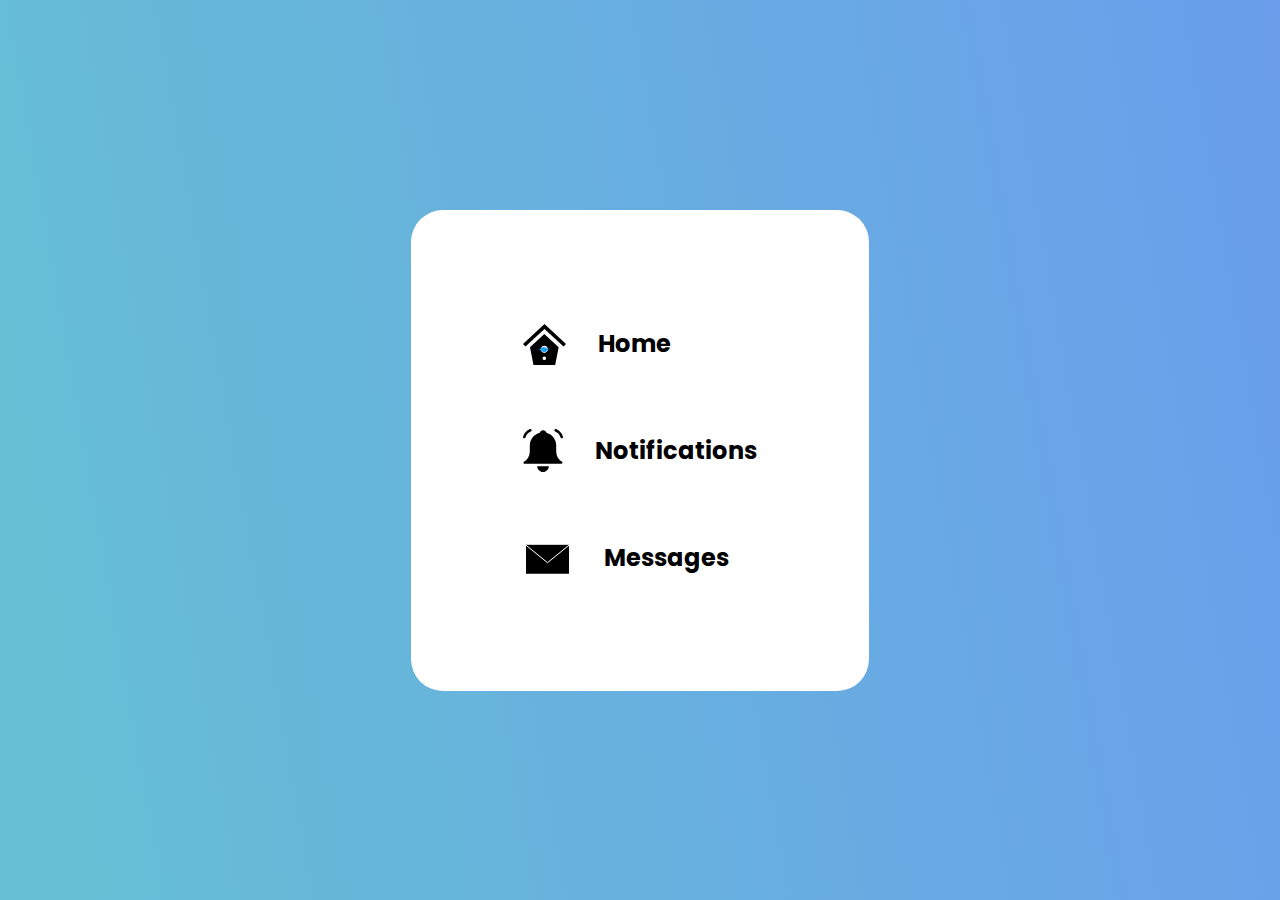
<file: micro-animations/index.html>
<!DOCTYPE html>
<html lang="en">
  <head>
    <meta charset="UTF-8" />
    <meta http-equiv="X-UA-Compatible" content="IE=edge" />
    <meta name="viewport" content="width=device-width, initial-scale=1.0" />
    <link rel="stylesheet" href="./style.css" />
    <link rel="preconnect" href="https://fonts.googleapis.com" />
    <link rel="preconnect" href="https://fonts.gstatic.com" crossorigin />
    <link
      href="https://fonts.googleapis.com/css2?family=Poppins:wght@400;500&display=swap"
      rel="stylesheet"
    />
    <title>Micro Animations</title>
  </head>
  <body>
    <div class="container">
      <div class="home">
        <svg
          class="home-svg"
          width="43"
          height="43"
          viewBox="0 0 43 43"
          fill="none"
          xmlns="http://www.w3.org/2000/svg"
        >
          <g clip-path="url(#clip0_48_12)">
            <path
              d="M35.6667 25.3372L32.0833 43.4384H10.5833L7 25.3372L21.3333 12L35.6667 25.3372ZM23.125 36.2717C23.125 35.2827 22.3223 34.48 21.3333 34.48C20.3443 34.48 19.5417 35.2827 19.5417 36.2717C19.5417 37.2607 20.3443 38.0634 21.3333 38.0634C22.3223 38.0634 23.125 37.2607 23.125 36.2717ZM24.9167 27.3134C24.9167 25.3336 23.3113 23.73 21.3333 23.73C19.3553 23.73 17.75 25.3336 17.75 27.3134C17.75 29.2932 19.3553 30.8967 21.3333 30.8967C23.3113 30.8967 24.9167 29.2932 24.9167 27.3134Z"
              fill="black"
              class="house"
            />
            <path
              d="M40.5615 24.5983L43 21.9735L21.5 2L0 21.9466L2.43846 24.5714L21.5 6.89125L40.5615 24.5983Z"
              fill="black"
              class="roof"
            />
            <path
              d="M17.9348 27.7602C19.853 28.0433 24.4903 28.4395 26.569 27.3798L26.5362 27.1464C25.9127 27.5201 24.8348 27.7425 24.2349 27.7078C23.5709 26.5062 22.5195 25.9994 21.1388 26.0008C20.3967 26.0015 20.0267 26.3267 19.3043 26.4966C18.4519 26.6971 17.6208 26.2382 17.1033 26.9249C16.7954 27.3336 16.3937 27.8013 16.2334 28.3563C17.4839 27.9968 18.3635 28.7398 19.8639 29.6312C22.0715 30.9426 24.0877 29.7852 24.4008 28.0415C22.7824 28.2473 18.7308 28.254 17.9348 27.7602Z"
              fill="#1DA1F2"
              class="left-feather feather"
            />
            <path
              d="M24.2067 27.203C22.2762 27.0206 17.6245 26.8676 15.6042 28.0347L15.6491 28.2661C16.2522 27.8602 17.317 27.5817 17.9179 27.585C18.6439 28.7502 19.7204 29.2012 21.0991 29.1276C21.8402 29.0881 22.1926 28.744 22.9051 28.5365C23.7458 28.2916 24.5998 28.7064 25.0807 27.9935C25.3668 27.5693 25.7435 27.0812 25.8745 26.5186C24.6445 26.943 23.7272 26.2471 22.1823 25.4354C19.909 24.2414 17.9562 25.5027 17.7347 27.2604C19.3402 26.9702 23.3858 26.7514 24.2067 27.203Z"
              fill="#1DA1F2"
              class="right-feather feather"
            />
          </g>
        </svg>
        <h2 class="home-title">Home</h2>
      </div>
      <div class="notifications">
        <svg
          class="notification-svg"
          width="40"
          height="43"
          viewBox="0 0 40 43"
          fill="none"
          xmlns="http://www.w3.org/2000/svg"
        >
          <g clip-path="url(#clip0_46_15)">
            <path
              d="M24.7731 4.17811C25.4758 4.46156 26.1511 4.801 26.7987 5.19643C26.8228 5.21392 26.8504 5.22792 26.8745 5.24542C27.4946 5.63384 28.0734 6.06076 28.6039 6.52268C29.7373 7.51299 30.6813 8.67478 31.4288 9.99053C31.8009 10.6484 32.1213 11.3343 32.3865 12.0412C32.6587 12.7725 32.8619 13.5179 32.9997 14.2842C33.1341 15.0541 33.203 15.8414 33.203 16.6498C33.203 18.2455 33.203 19.1098 33.203 19.2148C33.2064 20.0337 33.2099 20.835 33.2168 21.6154V21.6224C33.2202 22.3292 33.265 23.0396 33.3511 23.75C33.4373 24.4533 33.5613 25.1322 33.7232 25.7866C33.8851 26.4305 34.1056 27.0534 34.3778 27.6482C34.6602 28.2606 35.0047 28.8625 35.4078 29.4469H35.4113C35.8109 30.0208 36.3104 30.5912 36.9098 31.1511C37.5299 31.7285 38.2465 32.2989 39.0664 32.8518C39.5349 33.1702 39.6624 33.8176 39.3455 34.2935C39.1491 34.591 38.8253 34.7554 38.4945 34.7554V34.7589H29.2447H20.0017H10.7519H1.50547C0.937045 34.7589 0.478859 34.2935 0.478859 33.7161C0.478859 33.3382 0.678669 33.0057 0.97494 32.8238C1.80519 32.2534 2.5183 31.6865 3.11429 31.1266C3.70683 30.5702 4.20291 29.9998 4.60253 29.4119C4.61287 29.3944 4.62665 29.3769 4.64043 29.3629C5.02627 28.789 5.35699 28.2046 5.62915 27.6098C5.90819 27.0044 6.13212 26.3815 6.29748 25.7411C6.30092 25.7271 6.30437 25.7131 6.30781 25.7026C6.46628 25.0797 6.58686 24.4218 6.66954 23.7325C6.75222 23.0396 6.79701 22.3222 6.79701 21.5839V16.6498C6.79701 15.8554 6.86591 15.0681 7.00715 14.2807C7.1484 13.4969 7.35165 12.7445 7.62381 12.0272C7.89252 11.3098 8.21635 10.6204 8.59186 9.96254C9.34976 8.63278 10.2902 7.4815 11.4409 6.48419C12.0024 5.99778 12.6087 5.55336 13.2598 5.15793C13.9178 4.75901 14.6 4.42307 15.3027 4.15012C15.7919 3.96115 16.2983 3.80368 16.8151 3.67421C16.9908 3.04782 17.2939 2.54042 17.7246 2.15199C18.3171 1.61659 19.0957 1.35064 20.0637 1.36114C21.0215 1.36814 21.7966 1.63759 22.3822 2.17299C24.4527 4.04514 21.8758 3.01633 24.7731 4.17811Z"
              fill="black"
              class="bell"
            />
            <path
              d="M8.5575 0.787179C8.30602 0.146798 7.5929 -0.168143 6.96247 0.0873093C5.2503 0.78018 3.80684 1.753 2.64587 3.01626C1.4849 4.28303 0.61676 5.83674 0.0552236 7.69139C-0.144587 8.34927 0.220584 9.04914 0.868246 9.2521C1.51591 9.45507 2.20491 9.08414 2.40472 8.42626C2.85257 6.94603 3.53813 5.71426 4.44761 4.72045C5.36054 3.72663 6.50428 2.96027 7.8685 2.40738C8.49894 2.15193 8.80899 1.42756 8.5575 0.787179Z"
              fill="black"
              class="left-soundwave wave"
            />
            <path
              d="M25.1003 40.0291C25.4242 39.4587 25.6481 38.8359 25.7755 38.157C25.7893 38.101 25.7997 38.045 25.8031 37.9855C25.8031 37.6321 25.5206 37.3486 25.1761 37.3486H14.8342C14.8342 37.3486 14.7343 37.3591 14.724 37.3591C14.3863 37.4221 14.159 37.7511 14.221 38.094C14.345 38.8009 14.5724 39.4447 14.9065 40.0291C15.2407 40.6135 15.6748 41.1384 16.2156 41.6038C16.7531 42.0693 17.3422 42.4157 17.976 42.6501C18.6099 42.8811 19.2851 43.0001 20.0017 43.0001C20.7148 43.0001 21.39 42.8846 22.0274 42.6501C22.6647 42.4157 23.2504 42.0658 23.7912 41.6038C24.3286 41.1419 24.7662 40.6135 25.1003 40.0291Z"
              fill="black"
              class="ringer"
            />
            <path
              d="M31.437 0.788644C31.1855 1.42902 31.4955 2.15339 32.126 2.40884C33.4902 2.96174 34.6339 3.7281 35.5469 4.72541C36.4564 5.71573 37.1419 6.9475 37.5898 8.43122C37.7896 9.0891 38.4786 9.46003 39.1262 9.25707C39.7739 9.05411 40.1391 8.35424 39.9393 7.69636C39.3812 5.8452 38.5096 4.29149 37.3486 3.02123C36.1876 1.75446 34.7442 0.781645 33.032 0.0887742C32.4016 -0.166678 31.6885 0.148263 31.437 0.788644Z"
              fill="black"
              class="right-soundwave wave"
            />
          </g>
        </svg>
        <h2 class="notification-title">Notifications</h2>
      </div>
      <div class="messages">
        <svg
        class="messages-svg"
        width="49"
        height="43"
        viewBox="0 0 49 43"
        fill="none"
        xmlns="http://www.w3.org/2000/svg"
      >
        <rect x="3" y="10" width="43" height="27" fill="#272727" />
        <rect
          class="note"
          x="9"
          y="28"
          width="31"
          height="9"
          fill="#1DA1F2"
        />
        <path
          d="M24.5 27.3893L3 9.96533V37.6251H46V9.96533L24.5 27.3893Z"
          fill="black"
        />
        <path
          d="M24.1846 26.388L24.5 26.6444L24.8154 26.388L46.033 9.13796L47.1252 8.25L45.7176 8.25L3.28238 8.25L1.87477 8.25L2.96696 9.13796L24.1846 26.388Z"
          fill="black"
          stroke="white"
          class="flap"
        />
      </svg>
        <h2 class="message-title">Messages</h2>
      </div>
    </div>
    <script
      src="https://cdnjs.cloudflare.com/ajax/libs/gsap/3.8.0/gsap.min.js"
      integrity="sha512-eP6ippJojIKXKO8EPLtsUMS+/sAGHGo1UN/38swqZa1ypfcD4I0V/ac5G3VzaHfDaklFmQLEs51lhkkVaqg60Q=="
      crossorigin="anonymous"
      referrerpolicy="no-referrer"
    ></script>
    <script src="app.js"></script>
  </body>
</html>
</file>
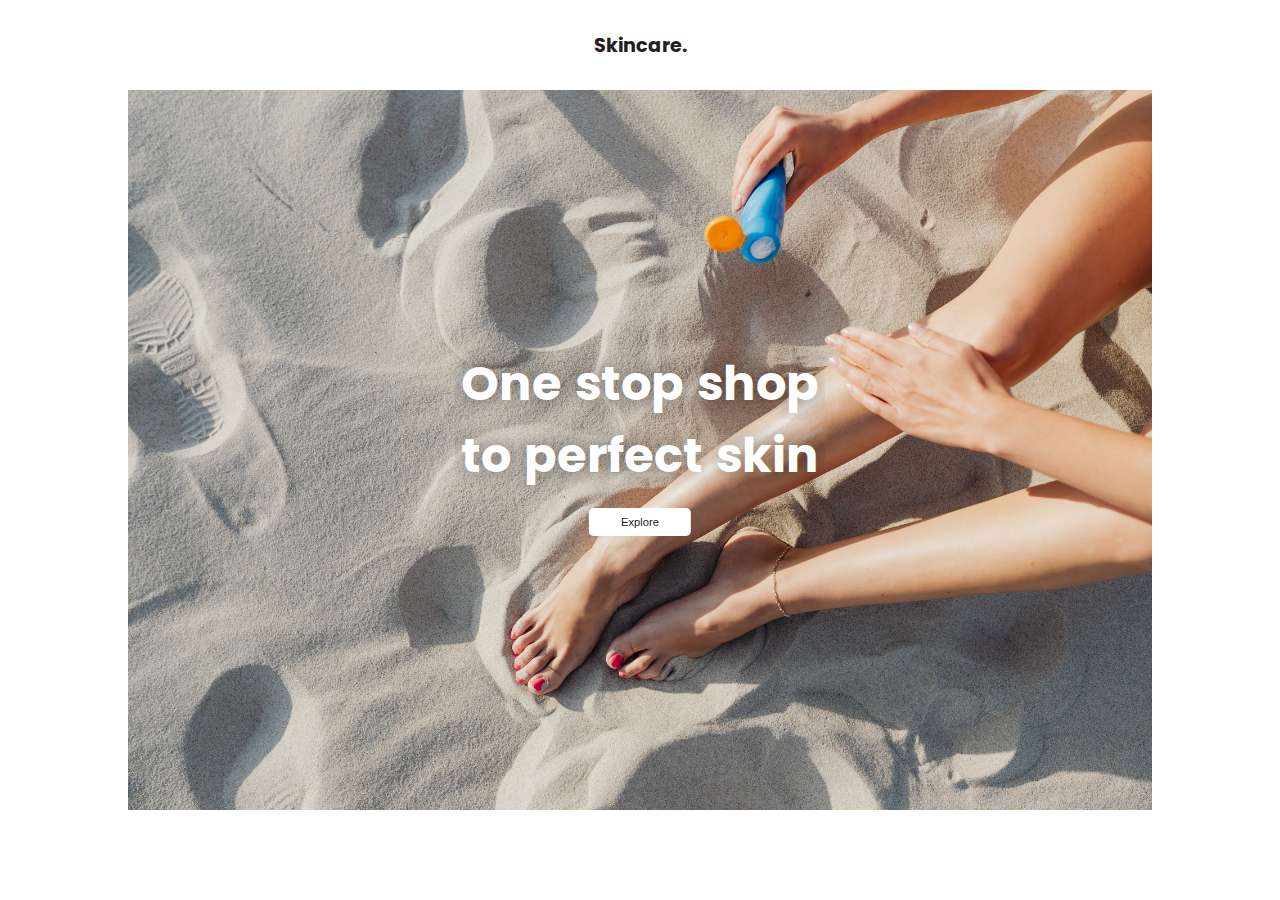
<file: text-reveal/index.html>
<!DOCTYPE html>
<html lang="en">
  <head>
    <meta charset="UTF-8" />
    <meta http-equiv="X-UA-Compatible" content="IE=edge" />
    <meta name="viewport" content="width=device-width, initial-scale=1.0" />
    <title>Text Animations</title>
    <link rel="preconnect" href="https://fonts.googleapis.com" />
    <link rel="preconnect" href="https://fonts.gstatic.com" crossorigin />
    <link
      href="https://fonts.googleapis.com/css2?family=Poppins:wght@300;400;500&display=swap"
      rel="stylesheet"
    />
    <link rel="stylesheet" href="./style.css" />
  </head>
  <body>
    <nav>
      <h1 class="logo">Skincare.</h1>
    </nav>
    <div class="hero-section">
      <img src="./hero.jpg" alt="hero-img" class="heroImg" />
      <div class="cta">
        <div class="cta-text">
          <h2><span class="cta1">One</span></h2>
          <h2><span class="cta2">stop</span></h2>
          <h2><span class="cta3">shop</span></h2>
        </div>
        <div class="cta-text">
          <h2><span class="cta4">to</span></h2>
          <h2><span class="cta5">perfect</span></h2>
          <h2><span class="cta6">skin</span></h2>
        </div>
        <button class="cta-btn">Explore</button>
      </div>
    </div>
    <script
      src="https://cdnjs.cloudflare.com/ajax/libs/gsap/3.8.0/gsap.min.js"
      integrity="sha512-eP6ippJojIKXKO8EPLtsUMS+/sAGHGo1UN/38swqZa1ypfcD4I0V/ac5G3VzaHfDaklFmQLEs51lhkkVaqg60Q=="
      crossorigin="anonymous"
      referrerpolicy="no-referrer"
    ></script>
    <script src="./app.js"></script>
  </body>
</html>
</file>
<file: cookie/style.css>
* {
  margin: 0;
  padding: 0;
  box-sizing: border-box;
}

body {
  height: 100vh;
  font-family: "Poppins", sans-serif;
}

.cookie-container {
  background: linear-gradient(260deg, #9b6c50 0%, #4f2626 100%);
  position: absolute;
  top: 50%;
  left: 50%;
  transform: translate(-50%, -50%);
  color: white;
  display: flex;
  width: 25rem;
  height: 10rem;
  border-radius: 1.2rem;
  padding: 1rem;
  align-items: center;
  gap: 2rem;
  justify-content: space-between;
  overflow: hidden;
}

.cookie-title {
  font-size: 1.2rem;
  font-weight: lighter;
}
.cookie-subtitle {
  font-weight: bolder;
  font-size: 0.8rem;
  padding: 0.5rem 0rem;
}

.text {
  width: 70%;
}

.cookie {
  transform: scale(0.6);
  overflow: visible;
}

button {
  border-style: none;
  padding: 0.5rem 1rem;
  color: #4f2626;
  font-size: 0.7rem;
  font-weight: bold;
  border-radius: 0.3rem;
}
</file>
<file: form/style.css>
* {
  margin: 0;
  padding: 0;
  box-sizing: border-box;
}

body {
  display: flex;
  justify-content: center;
  align-items: center;
  height: 100vh;
  font-family: "Poppins", sans-serif;
  background: linear-gradient(90deg, #6190e8, #a7bfe8);
}

form {
  min-height: 40vh;
  width: 40vw;
  background: white;
  color: #777474;
  border-radius: 2rem;
  padding: 3rem 5rem;
  display: flex;
  position: relative;
}

.title {
  color: #6391e8;
}
.contact-right,
.contact-left {
  flex: 1;
}
.contact-right {
  display: flex;
  flex-direction: column;
  justify-content: space-between;
}
.input {
  width: 100%;
  height: 100%;
  position: absolute;
  top: 0;
  border: none;
  outline: none;
  color: #777474;
  font-size: 0.7rem;
}
.input-container {
  position: relative;
}
.placeholder {
  position: relative;
  z-index: 1;
  pointer-events: none;
  padding: 0.3rem 0rem;
  font-size: 0.6rem;
  opacity: 0.6;
  transform-origin: left;
}
.line-svg {
  position: absolute;
  left: 0;
  bottom: 0;
  overflow: visible;
  opacity: 0.8;
}

.checkbox-label {
  font-size: 0.7rem;
}
.promo-container {
  position: relative;
  display: flex;
}
.checkbox {
  opacity: 0;
  cursor: pointer;
  z-index: 3;
}
.checkbox-label {
  padding-left: 0.5rem;
}
.checkbox-container {
  position: relative;
  height: 1rem;
  width: 1rem;
  border-radius: 3px;
  overflow: hidden;
}
.checkmark,
.checkbox {
  position: absolute;
  bottom: 0;
  left: 0;
  width: 100%;
  height: 100%;
  border: 2px solid #c5c5c5;
}
.checkbox-fill {
  position: absolute;
  background: #6190e8;
  width: 100%;
  height: 100%;
  top: 100%;
}

.tick-mark {
  position: absolute;
  top: 50%;
  left: 50%;
  transform: translate(-50%, -50%) scale(0.6);
  z-index: 2;
}

button {
  font-family: "Poppins" sans-serif;
  font-weight: 500;
  font-size: 0.6rem;
  background: #6190e8;
  color: white;
  border-radius: 0.2rem;
  border-style: none;
  padding: 0.5rem 2.5rem;
  cursor: pointer;
  margin-top: 1rem;
  align-self: flex-start;
}

#character {
  position: absolute;
  transform: scale(0.6) translate(0%, 30%);
  bottom: 0;
  left: 0;
  transform-origin: bottom;
}

.submitted {
  position: absolute;
  left: 50%;
  top: 50%;
  color: #777474;
  font-size: 1rem;
  pointer-events: none;
  text-align: center;
  transform: translate(-50%, -50%);
  opacity: 0;
}

@media screen and (max-width: 812px) {
  form {
    width: 90vw;
    min-height: 80vh;
    flex-direction: column;
    padding: 8rem 3rem;
  }
  .line-svg {
    width: 100%;
  }
  #character {
    transform: scale(0.4) translate(0%, 30%);
  }
}
</file>
<file: micro-animations/style.css>
* {
  margin: 0;
  padding: 0;
  box-sizing: border-box;
}

body {
  background: linear-gradient(260deg, #6a9eec, #65c0d3);
  min-height: 100vh;
  display: flex;
  justify-content: center;
  align-items: center;
  font-family: "Poppins", sans-serif;
}

.container {
  background-color: white;
  color: black;
  padding: 5rem;
  border-radius: 2rem;
}

.home,
.notifications,
.messages {
  display: flex;
  padding: 2rem;
  align-items: center;
}

.home-title,
.notification-title,
.message-title {
  padding-left: 2rem;
}

.notification-svg, .messages-svg {
  overflow: visible;
}
</file>
<file: text-reveal/style.css>
* {
  margin: 0;
  padding: 0;
  box-sizing: border-box;
}

body {
  font-family: "Poppins", sans-serif;
}

nav {
  min-height: 10vh;
  display: flex;
  justify-content: center;
  align-items: center;
}

.logo {
  font-size: 1.2rem;
  color: rgb(33, 33, 33);
  overflow: hidden;
}

.hero-section {
  height: 80vh;
  margin: 0% 10%;
}

.hero-section img {
  width: 100%;
  height: 100%;
  object-fit: cover;
}

.cta {
  position: absolute;
  top: 50%;
  left: 50%;
  transform: translate(-50%, -50%);
  color: white;
  display: flex;
  flex-direction: column;
  align-items: center;
}

.cta-text {
  display: flex;
  font-size: 2rem;
}

.cta-text h2 {
  overflow: hidden;
}

.cta-text span {
  padding: 0rem 0.4rem;
  display: block;
  text-shadow: rgba(0, 0, 0, 0.4) 0px 0px 20px;
}

.cta-btn {
  margin: 1rem;
  padding: 0.5rem 2rem;
  background: white;
  border-radius: 0.3rem;
  color: rgb(33, 33, 33);
  border: none;
  font-size: 0.7rem;
}
</file>
